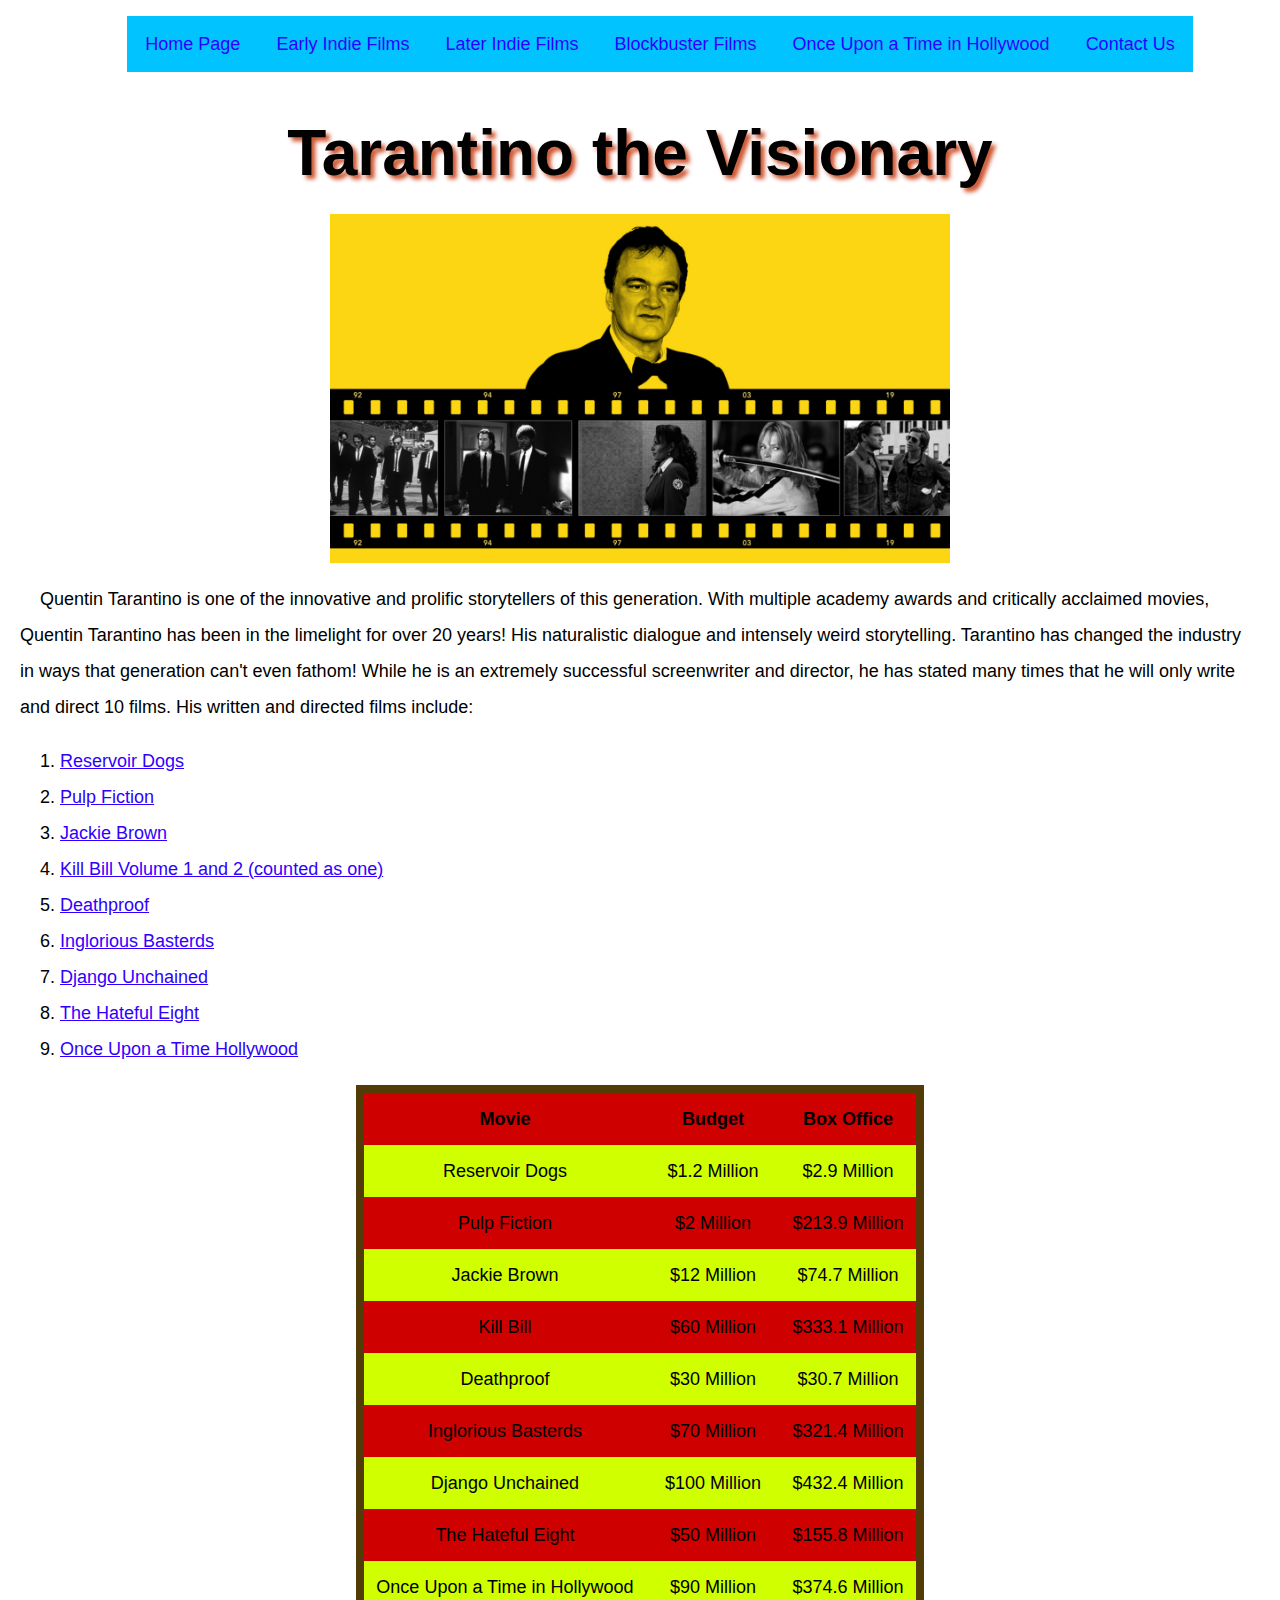
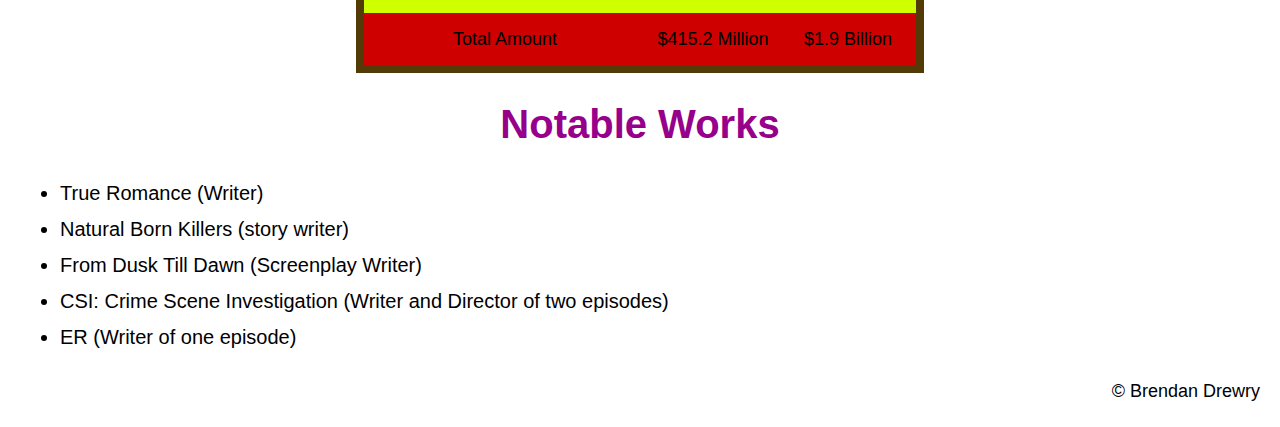
<file: index.html>
<!DOCTYPE html>
<html lang="en">

<head>
    <meta charset="UTF-8"/>
    <meta http-equiv="X-UA-Compatible" content="IE=edge"/>
    <meta name="viewport" content="width=device-width, initial-scale=1.0"/>
    <title>Tarantino the Visionary</title>
    <link rel="stylesheet" href="styles/main.css">
    <link rel="stylesheet" href="subpages/indie.html">
    <link rel="stylesheet" href="subpages/later.html">
    <link rel="stylesheet" href="subpages/blockbuster.html">
    <link rel="stylesheet" href="subpages/time.html">
    <link rel="stylesheet" href="subpages/contact.html">
    <link rel="shortcut icon" href="favicon.ico" type="image/x-icon">
</head>

<body>
    <header>
        <nav id="nav-list">
            <ul>
                <li><a class="yellow" href="index.html">Home Page</a></li>
                <li><a class="red" href="subpages/indie.html">Early Indie Films</a></li>
                <li><a class="brown" href="subpages/later.html">Later Indie Films</a></li>
                <li><a class="brown" href="subpages/blockbuster.html">Blockbuster Films</a></li>
                <li><a class="orange" href="subpages/time.html">Once Upon a Time in Hollywood</a></li>
                <li><a class="white" href="subpages/contact.html">Contact Us</a></li>
            </ul>
        </nav>
    </header>
    <main>
        <section>
            <h1 class="shadow">Tarantino the Visionary</h1>
            
            <img class="centered-movie-image" src="images/Tarantino.jpeg" alt="This is a picture of Tarantino and below him is still photos from each of his films."/>
            <p>
                Quentin Tarantino is one of the innovative and prolific storytellers of
                this generation. With multiple academy awards and critically acclaimed
                movies, Quentin Tarantino has been in the limelight for over 20 years!
                His naturalistic dialogue and intensely weird storytelling. Tarantino
                has changed the industry in ways that generation can't even fathom! 
                While he is an extremely successful screenwriter and director, he has 
                stated many times that he will only write and direct 10 films. His
                written and directed films include:
            </p>
            <ol>
                <li><a class="yellow" href="subpages/indie.html#reservoir-dogs">Reservoir Dogs</a></li>
                <li><a class="yellow" href="subpages/indie.html#pulp-fiction">Pulp Fiction</a></li>
                <li><a class="yellow" href="subpages/indie.html#jackie-brown">Jackie Brown</a></li>
                <li><a class="red" href="subpages/later.html#kill-bill">Kill Bill Volume 1 and 2 (counted as one)</a></li>
                <li><a class="red" href="subpages/later.html#deathproof">Deathproof</a></li>
                <li><a class="brown" href="subpages/blockbuster.html#inglorious-basterds">Inglorious Basterds</a></li>
                <li><a class="brown" href="subpages/blockbuster.html#django-unchained">Django Unchained</a></li>
                <li><a class="brown" href="subpages/blockbuster.html#the-hateful-eight">The Hateful Eight</a></li>
                <li><a class="orange" href="subpages/time.html#once-upon-a-time-in-hollywood">Once Upon a Time Hollywood</a></li>            
            </ol>
        </section>
            <table class="center">
                <thead>
                    <tr>
                        <th>Movie</th>
                        <th>Budget</th>
                        <th>Box Office</th>
                    </tr>
                </thead>
                <tbody>
                    <tr>
                        <td>Reservoir Dogs</td>
                        <td>$1.2 Million</td>
                        <td>$2.9 Million</td>
                    </tr>
                    <tr>
                        <td>Pulp Fiction</td>
                        <td>$2 Million</td>
                        <td>$213.9 Million</td>
                    </tr>
                    <tr>
                        <td>Jackie Brown</td>
                        <td>$12 Million</td>
                        <td>$74.7 Million</td>
                    </tr>
                    <tr>
                        <td>Kill Bill</td>
                        <td>$60 Million</td>
                        <td>$333.1 Million</td>
                    </tr>
                    <tr>
                        <td>Deathproof</td>
                        <td>$30 Million</td>
                        <td>$30.7 Million</td>
                    </tr>
                    <tr>
                        <td>Inglorious Basterds</td>
                        <td>$70 Million</td>
                        <td>$321.4 Million</td>
                    </tr>
                    <tr>
                        <td>Django Unchained</td>
                        <td>$100 Million</td>
                        <td>$432.4 Million</td>
                    </tr>
                    <tr>
                        <td>The Hateful Eight</td>
                        <td>$50 Million</td>
                        <td>$155.8 Million</td>
                    </tr>
                    <tr>
                        <td>Once Upon a Time in Hollywood</td>
                        <td>$90 Million</td>
                        <td>$374.6 Million</td>
                    </tr>
                </tbody>
                <tfoot>
                    <tr>
                        <td>Total Amount</td>
                        <td>$415.2 Million</td>
                        <td>$1.9 Billion</td>
                    </tr>
                </tfoot>
            </table>
        <section id="notable-works">
            <h2>Notable Works</h2>
            <ul>
                <li>True Romance (Writer)</li>
                <li>Natural Born Killers (story writer)</li>
                <li>From Dusk Till Dawn (Screenplay Writer)</li>
                <li>CSI: Crime Scene Investigation (Writer and Director of two episodes)</li>
                <li>ER (Writer of one episode)</li>
            </ul>
        </section>
    </main>
<footer>
    <p id="copyright">&copy; Brendan Drewry</p>
</footer>
</body>

</html>
</file>
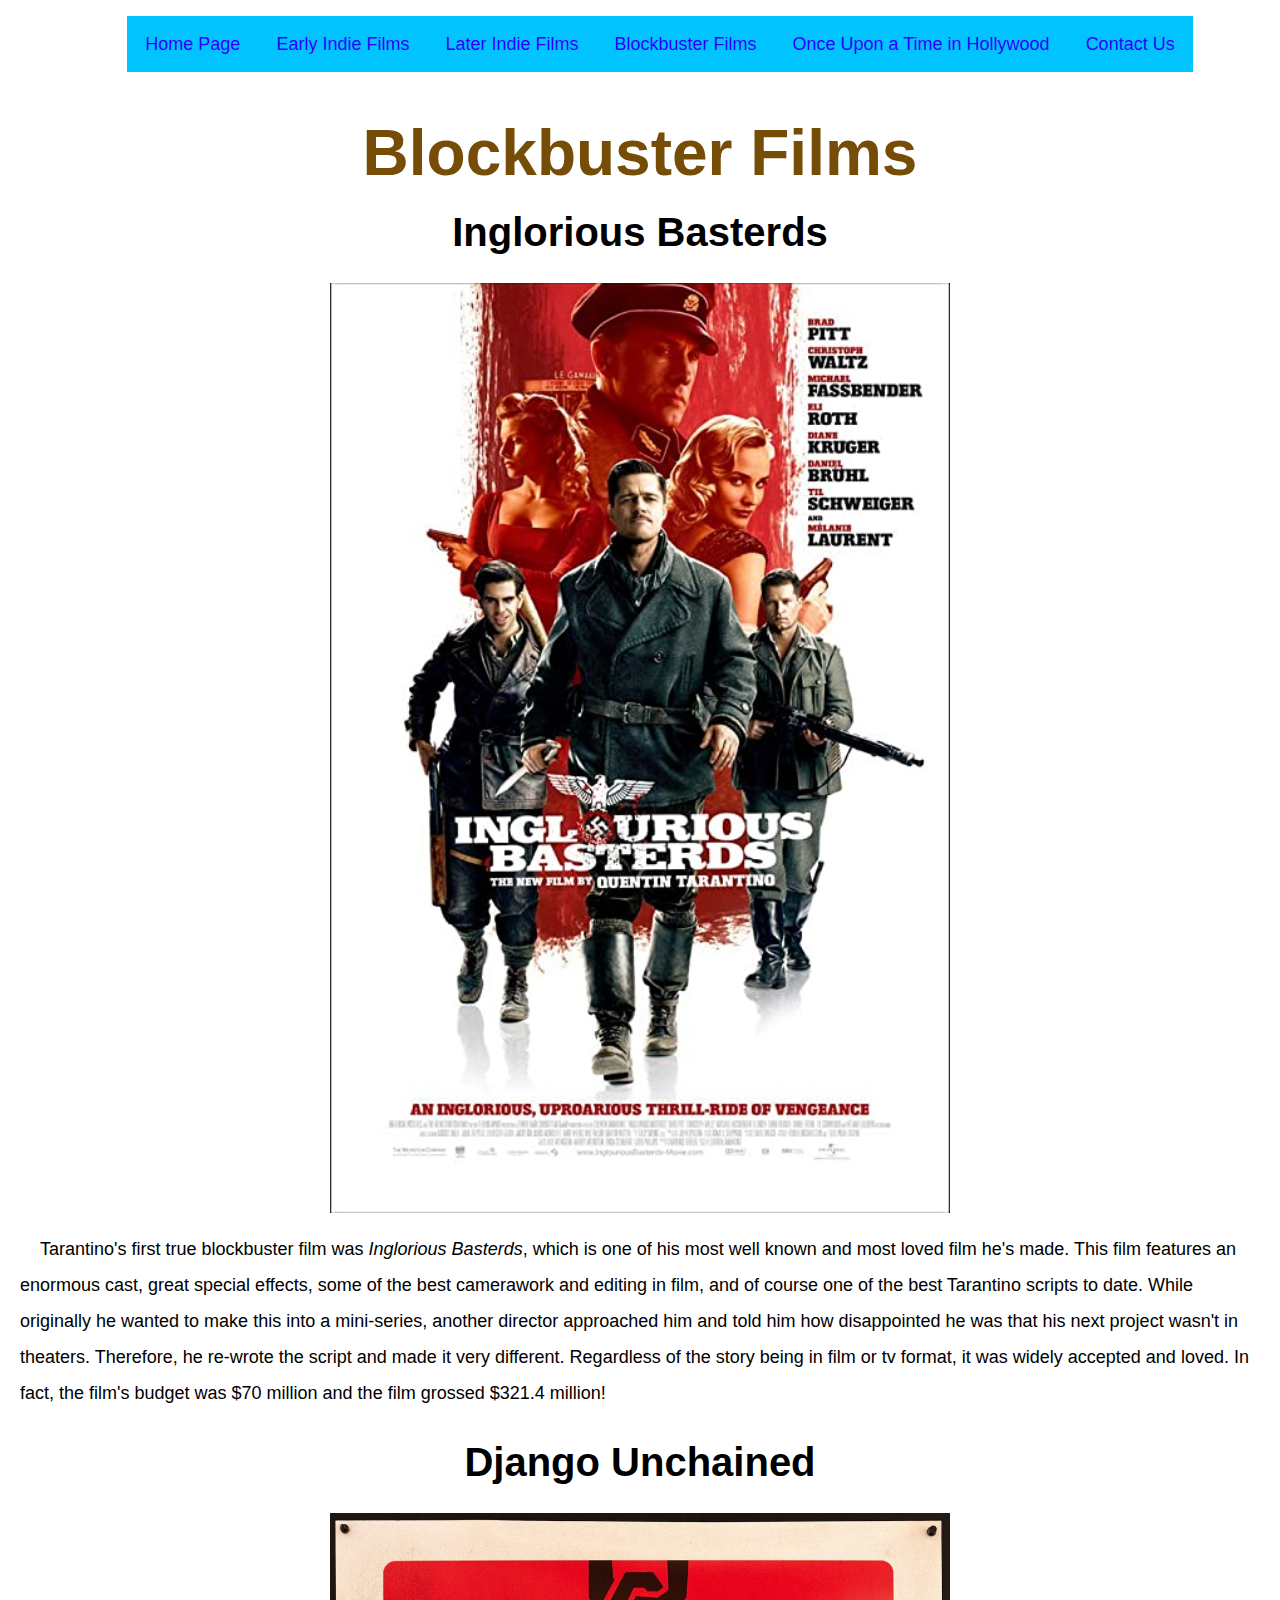
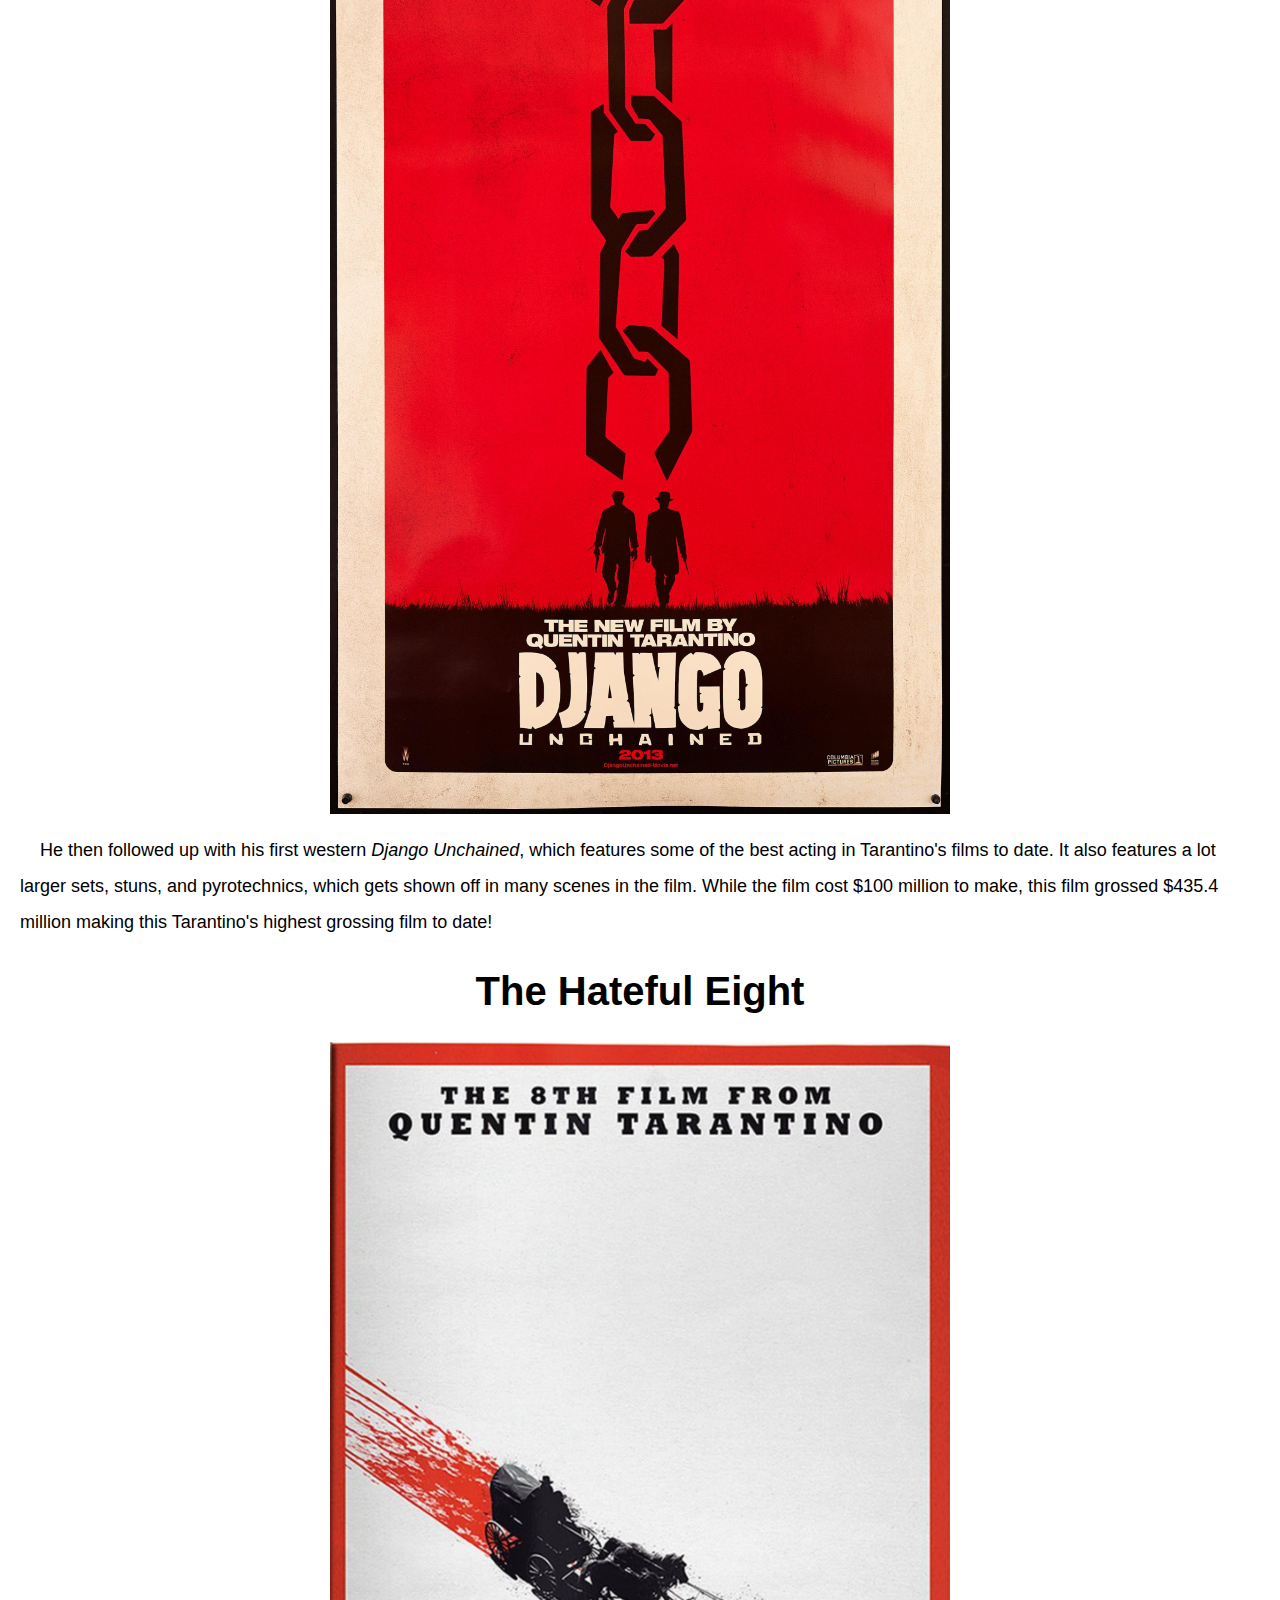
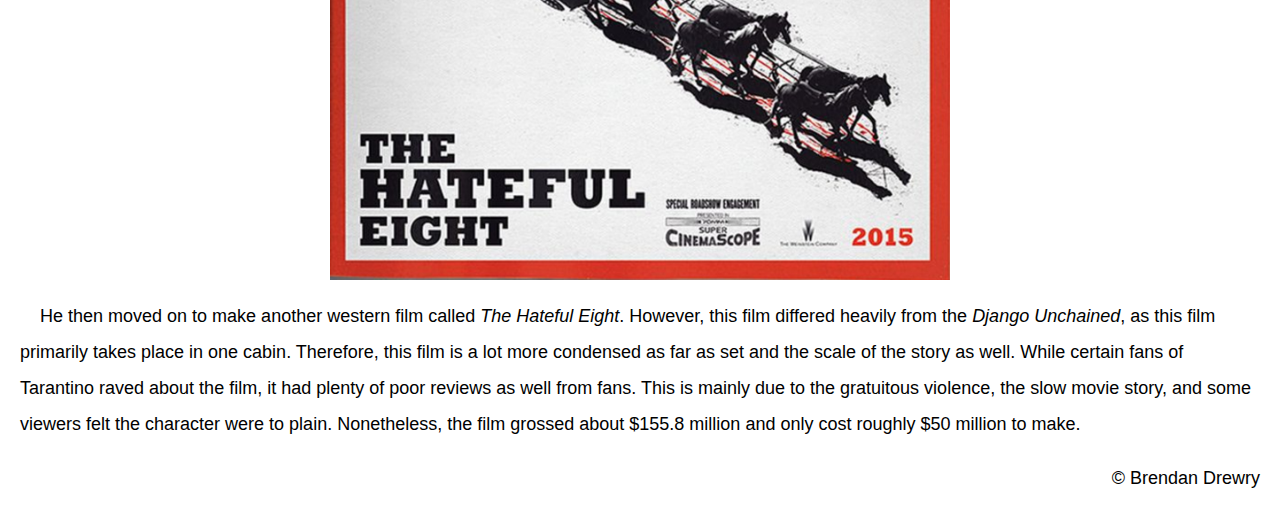
<file: subpages/blockbuster.html>
<!DOCTYPE html>
<html lang="en">
<head>
    <meta charset="UTF-8">
    <meta http-equiv="X-UA-Compatible" content="IE=edge">
    <meta name="viewport" content="width=device-width, initial-scale=1.0">
    <title>Blockbuster Films: Tarantino a Visionary</title>
    <link rel="shortcut icon" href="../favicon.ico" type="image/x-icon">
    <link rel="stylesheet" href="../styles/main.css">
</head>

<body>
    <header>
        <nav id="nav-list">
            <ul>
                <li><a class="yellow" href="../index.html">Home Page</a></li>
                <li><a class="red" href="indie.html">Early Indie Films</a></li>
                <li><a class="brown" href="later.html">Later Indie Films</a></li>
                <li><a class="brown" href="blockbuster.html">Blockbuster Films</a></li>
                <li><a class="orange" href="time.html">Once Upon a Time in Hollywood</a></li>
                <li><a class="white" href="contact.html">Contact Us</a></li>
            </ul>
        </nav>
    </header>
    <main id="blockbuster-films">
        <h1>Blockbuster Films</h1>
        <h2 id="inglorious-basterds">Inglorious Basterds</h2>
        <img class="centered-movie-image" src="../images/Basterds.jpg" alt="A poster for the film Inglorious Basterds. It features three soldiers walking and the villains and side characters featured behind them with a red filter."/>
        <p>
            Tarantino's first true blockbuster film was 
            <i>Inglorious Basterds</i>, which is one of his most well known and 
            most loved film he's made. This film features an enormous cast, great 
            special effects, some of the best camerawork and editing in film, and 
            of course one of the best Tarantino scripts to date. While originally 
            he wanted to make this into a mini-series, another director approached 
            him and told him how disappointed he was that his next project wasn't 
            in theaters. Therefore, he re-wrote the script and made it very 
            different. Regardless of the story being in film or tv format, it was 
            widely accepted and loved. In fact, the film's budget was $70 million 
            and the film grossed $321.4 million!    
        </p>
        <h2 id="django-unchained">Django Unchained</h2>    
        <img class="centered-movie-image" src="../images/Django.jpg" alt="A poster for the film Django Unchained. There is black chains on a red background with two sillouette men walking."/>
        <p>
            He then followed up with his first western <i>Django Unchained</i>, 
            which features some of the best acting in Tarantino's films to date. 
            It also features a lot larger sets, stuns, and pyrotechnics, which 
            gets shown off in many scenes in the film. While the film cost $100 
            million to make, this film grossed $435.4 million making this 
            Tarantino's highest grossing film to date!
        </p>
        <h2 id="the-hateful-eight">The Hateful Eight</h2>
        <img class="centered-movie-image" src="../images/Hateful.jpg" alt="A poster for the film The Hateful Eight. It is a black stagecoach on a white snowy background with a trail of red following the stagecoach."/>
        <p>
            He then moved on to make another western film called 
            <i>The Hateful Eight</i>. However, this film differed heavily from the 
            <i>Django Unchained</i>, as this film primarily takes place in one 
            cabin. Therefore, this film is a lot more condensed as far as set and 
            the scale of the story as well. While certain fans of Tarantino raved 
            about the film, it had plenty of poor reviews as well from fans. This 
            is mainly due to the gratuitous violence, the slow movie story, and 
            some viewers felt the character were to plain. Nonetheless, the film 
            grossed about $155.8 million and only cost roughly $50 million to 
            make.
        </p>
    </main>
<footer>
    <p id="copyright">&copy; Brendan Drewry</p>
</footer>
</body>

</html>
</file>
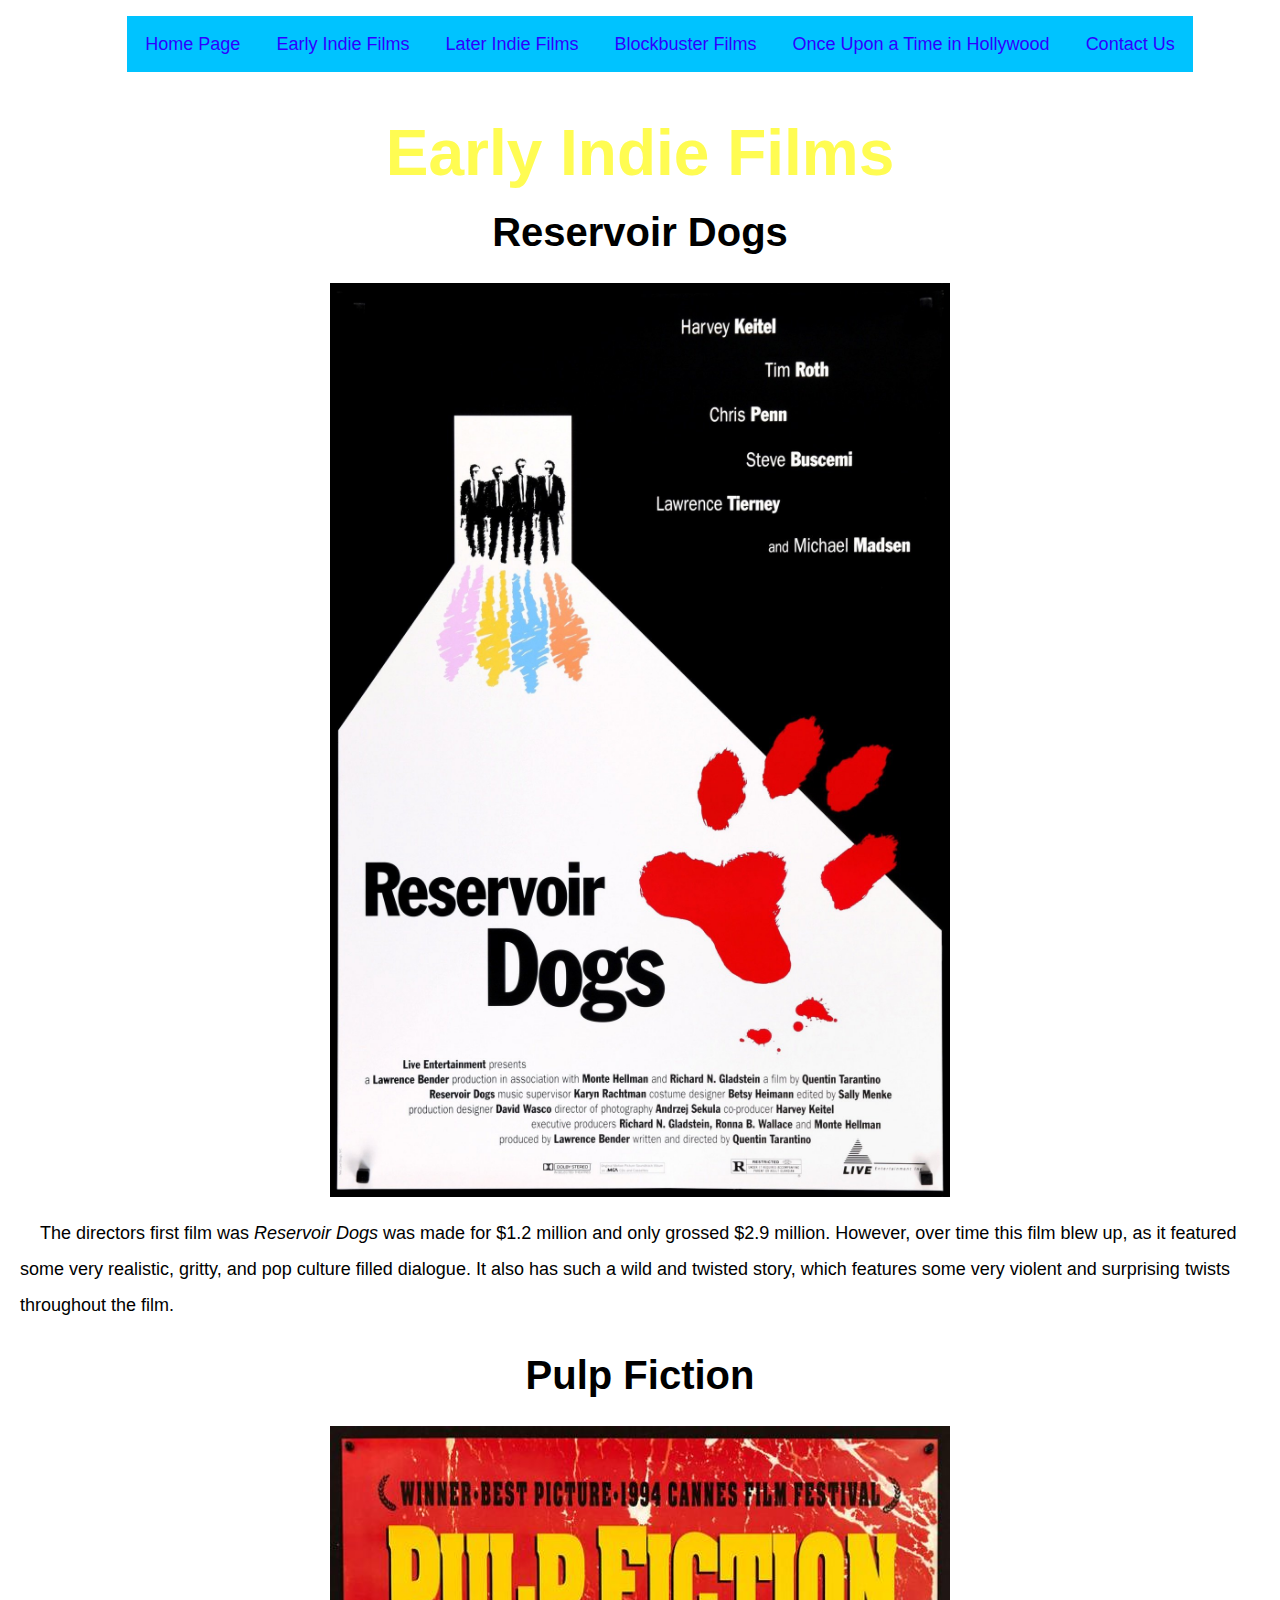
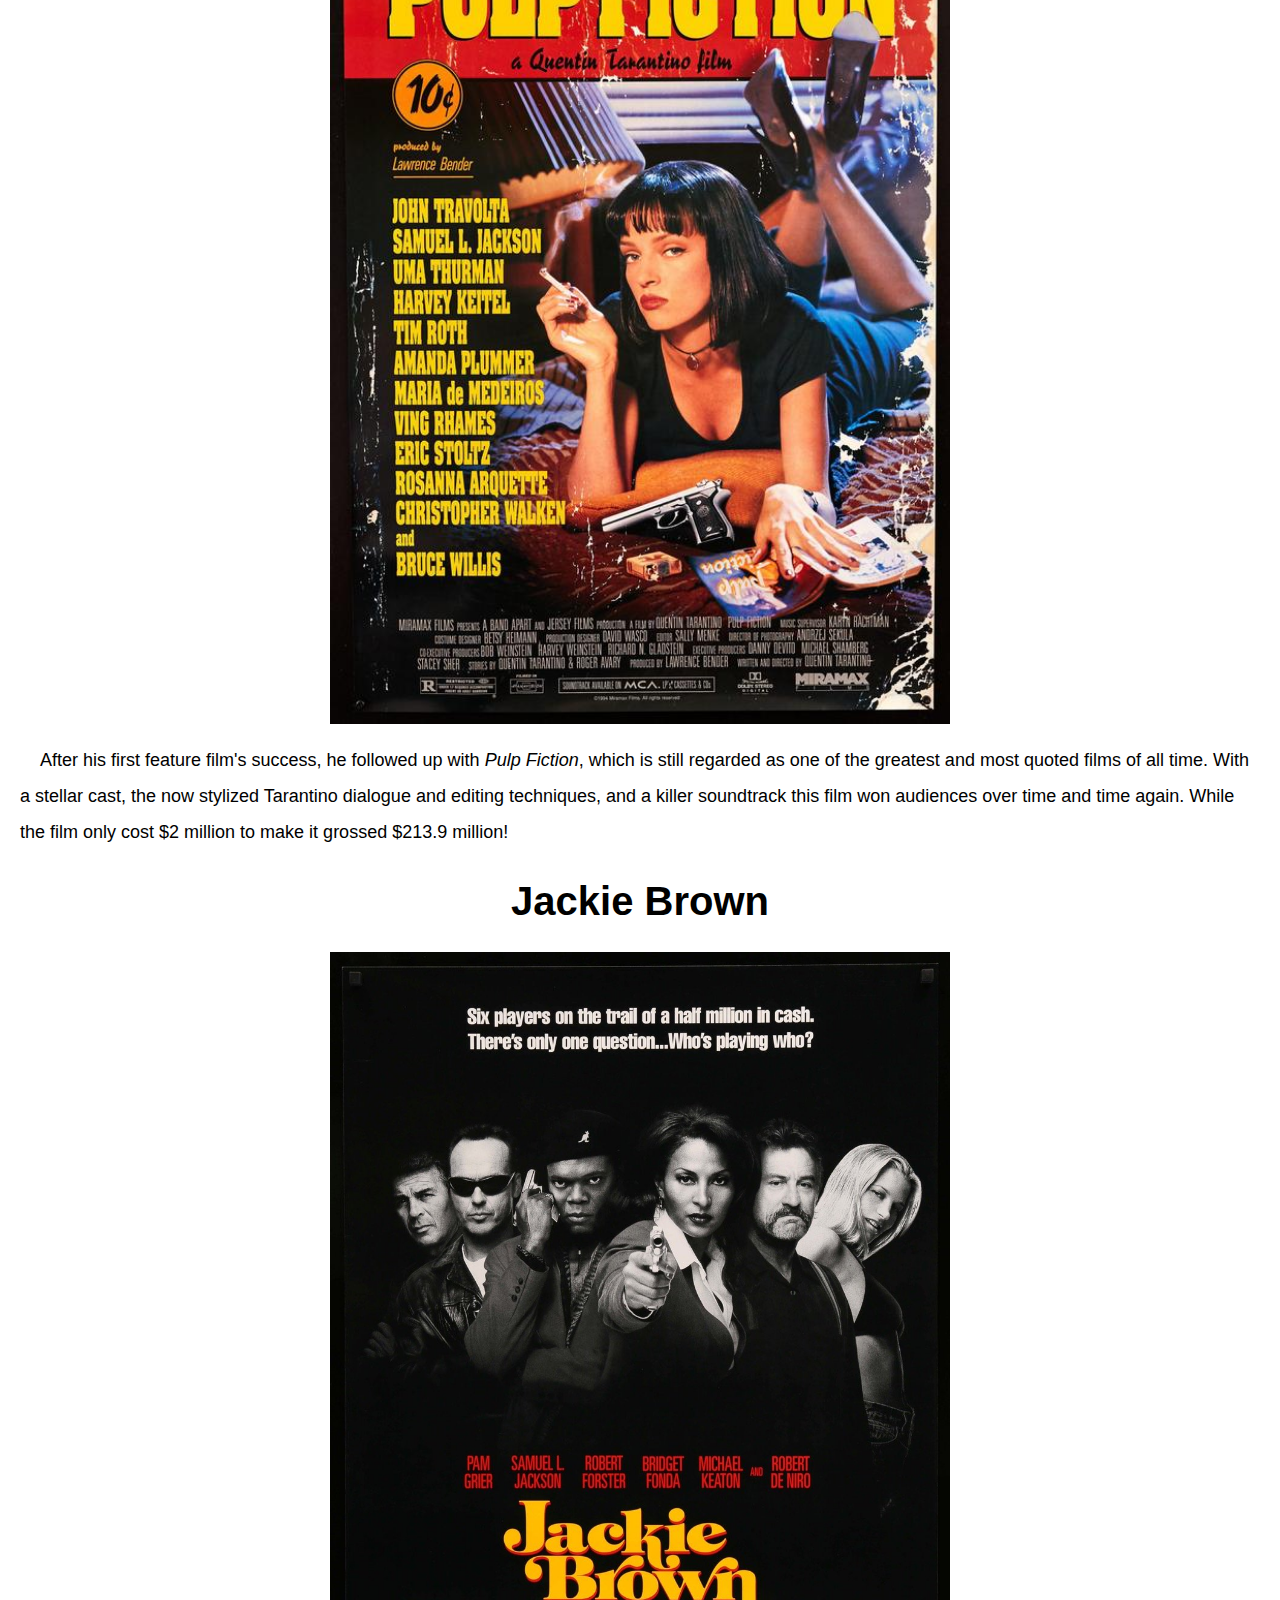
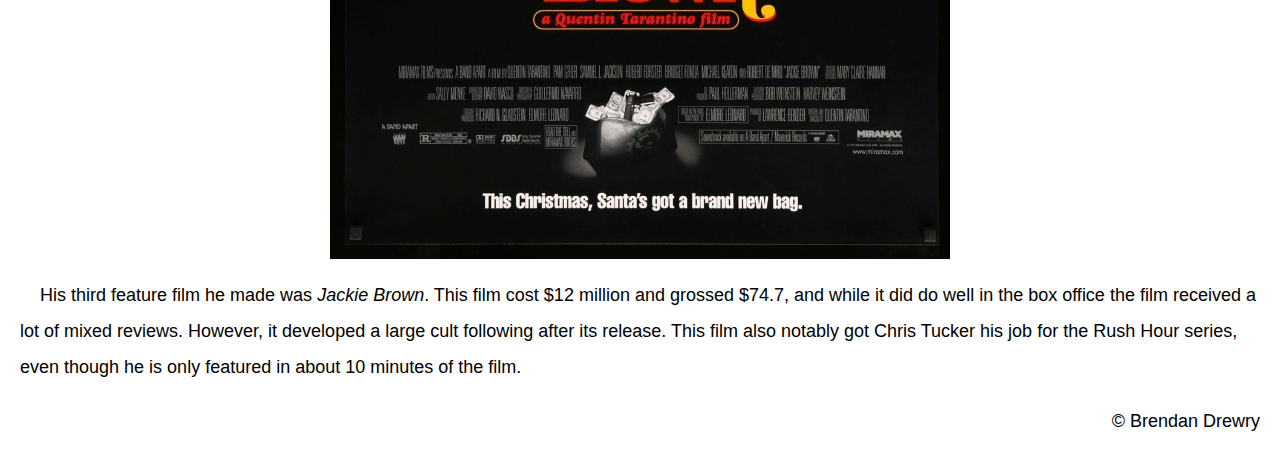
<file: subpages/indie.html>
<!DOCTYPE html>
<html lang="en">
<head>
    <meta charset="UTF-8">
    <meta http-equiv="X-UA-Compatible" content="IE=edge">
    <meta name="viewport" content="width=device-width, initial-scale=1.0">
    <title>Early Indie Films: Tarantino a Visionary</title>
    <link rel="stylesheet" href="../styles/main.css">
    <link rel="shortcut icon" href="../favicon.ico" type="image/x-icon">
</head>

<body>
    <header>
        <nav id="nav-list">
            <ul>
                <li><a class="yellow" href="../index.html">Home Page</a></li>
                <li><a class="red" href="indie.html">Early Indie Films</a></li>
                <li><a class="brown" href="later.html">Later Indie Films</a></li>
                <li><a class="brown" href="blockbuster.html">Blockbuster Films</a></li>
                <li><a class="orange" href="time.html">Once Upon a Time in Hollywood</a></li>
                <li><a class="white" href="contact.html">Contact Us</a></li>
            </ul>
        </nav>
    </header>
    <main id="early-indie-films">
        <h1>Early Indie Films</h1>
        <h2 id="reservoir-dogs">Reservoir Dogs</h2>
        <img class="centered-movie-image" src="../images/Dogs.jpg" alt="A poster for the film Reservoir Dogs. A red paw print is on the front with a sillouette of some men walking."/>
        
        <p>
            The directors first film was <i>Reservoir Dogs</i> was made for $1.2
            million and only grossed $2.9 million. However, over time this film 
            blew up, as it featured some very realistic, gritty, and pop culture 
            filled dialogue. It also has such a wild and twisted story, which 
            features some very violent and surprising twists throughout the film.
        </p> 
        <h2 id="pulp-fiction">Pulp Fiction</h2>
        <img class="centered-movie-image" src="../images/Pulp.jpg" alt="A poster of the film Pulp Fiction. A woman is smoking a cigarette laying on her stomach on a comic book like print."/>
    
        <p>
            After his first feature film's success, he followed up with
            <i>Pulp Fiction</i>, which is still regarded as one of the greatest
            and most quoted films of all time. With a stellar cast, the now
            stylized Tarantino dialogue and editing techniques, and a killer 
            soundtrack this film won audiences over time and time again. While the 
            film only cost $2 million to make it grossed $213.9 million!
        </p>
        <h2 id="jackie-brown">Jackie Brown</h2>
        <img class="centered-movie-image" src="../images/Jackie.jpg" alt="A poster of the film Jackie Brown. Main cast is on the front poster with a woman holding a gun in the middle."/>

        <p>
            His third feature film he made was <i>Jackie Brown</i>. This film cost 
            $12 million and grossed $74.7, and while it did do well in  the box 
            office the film received a lot of mixed reviews. However, it developed 
            a large cult following after its release. This film also notably got 
            Chris Tucker his job for the Rush Hour series, even though he is only 
            featured in about 10 minutes of the film.
        </p>
    </main>
<footer>
    <p id="copyright">&copy; Brendan Drewry</p>
</footer>
</body>

</html>
</file>
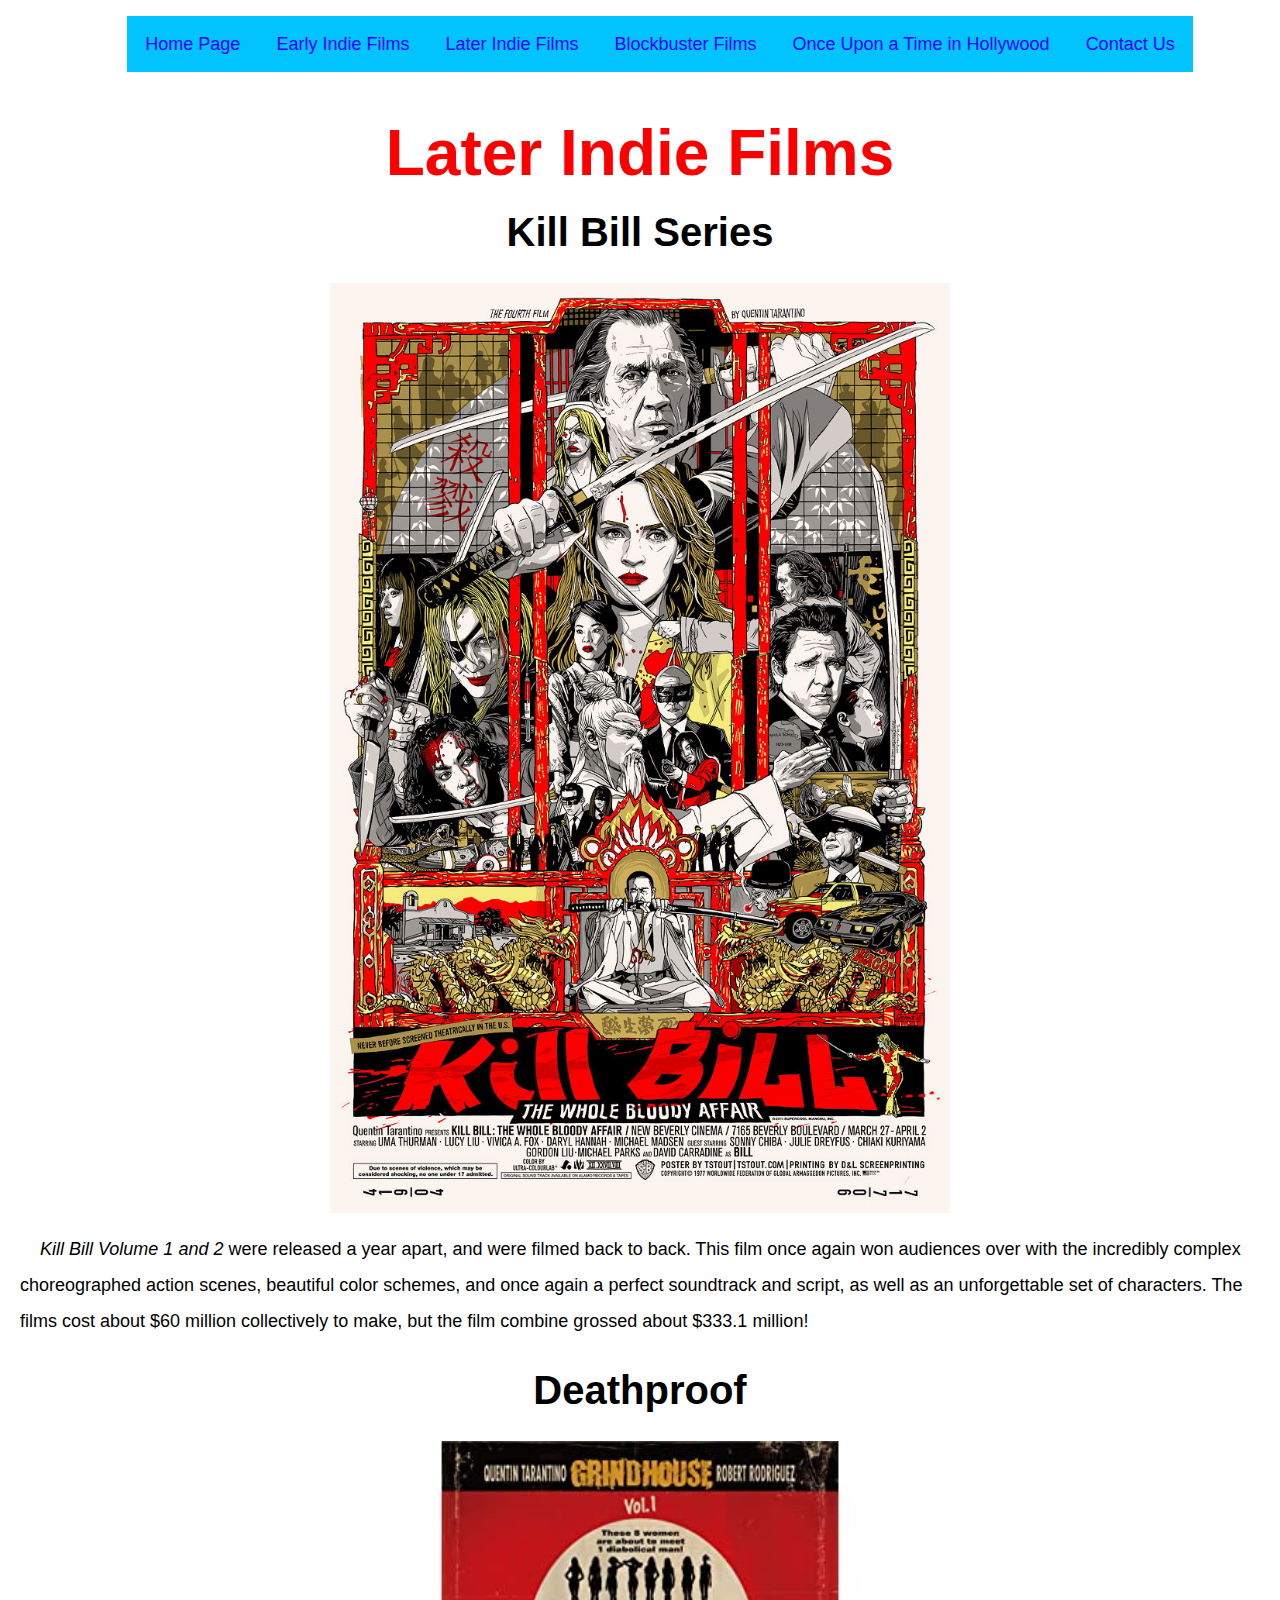
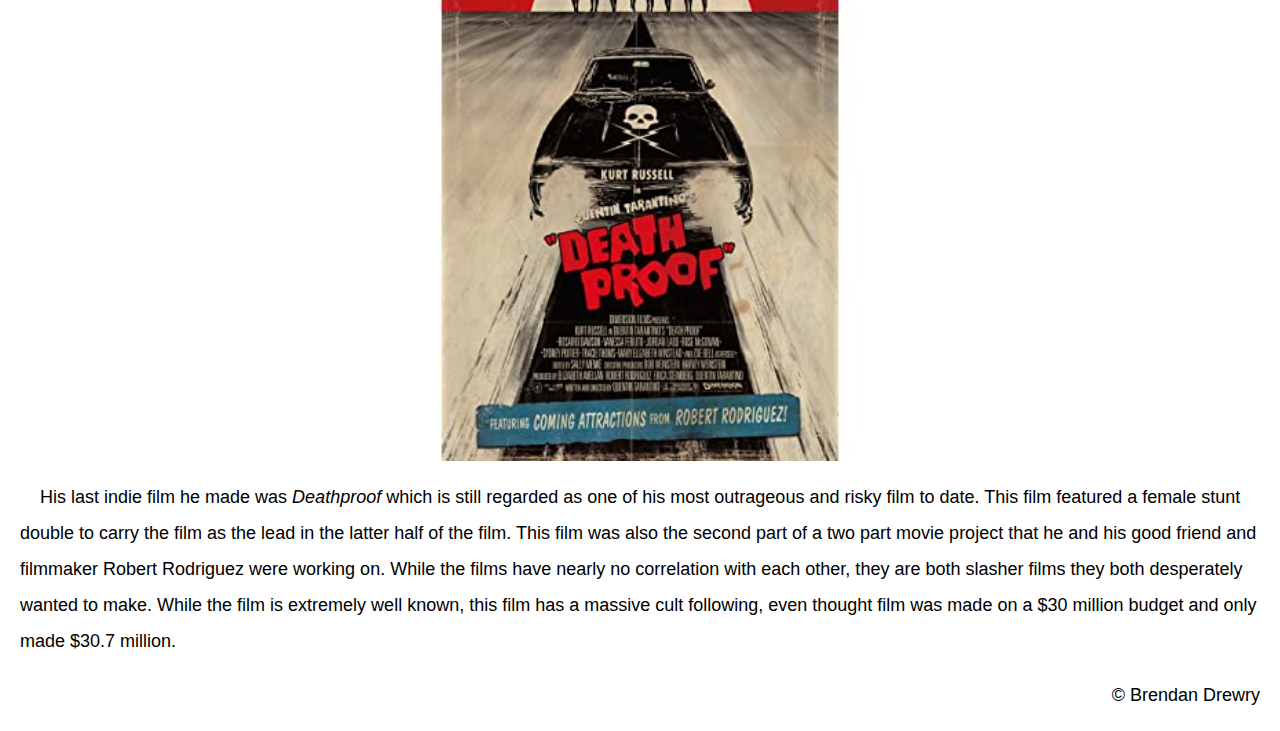
<file: subpages/later.html>
<!DOCTYPE html>
<html lang="en">
<head>
    <meta charset="UTF-8">
    <meta http-equiv="X-UA-Compatible" content="IE=edge">
    <meta name="viewport" content="width=device-width, initial-scale=1.0">
    <title>Later Indie Films: Tarantino a Visionary</title>
    <link rel="stylesheet" href="../styles/main.css">
    <link rel="shortcut icon" href="../favicon.ico" type="image/x-icon">
</head>

<body>
    <header>
        <nav id="nav-list">
            <ul>
                <li><a class="yellow" href="../index.html">Home Page</a></li>
                <li><a class="red" href="indie.html">Early Indie Films</a></li>
                <li><a class="brown" href="later.html">Later Indie Films</a></li>
                <li><a class="brown" href="blockbuster.html">Blockbuster Films</a></li>
                <li><a class="orange" href="time.html">Once Upon a Time in Hollywood</a></li>
                <li><a class="white" href="contact.html">Contact Us</a></li>
            </ul>
        </nav>
    </header>
    <main id="later-indie-films">
        <h1>Later Indie Films</h1>
        <h2 id="kill-bill"> Kill Bill Series</h2>    
        <img class="centered-movie-image" src="../images/Bill.jpg" alt="This is a poster for Kill Bill Volume 1 and 2. It is an extremely colorful and Japanese styled poster with many different characters who are blooded. Many of the characters are wielding samurai swords."/>
        <p>
            <i>Kill Bill Volume 1 and 2</i> were released a year apart, and were 
            filmed back to back. This film once again won audiences over with the 
            incredibly complex choreographed action scenes, beautiful color 
            schemes, and once again a perfect soundtrack and script, as well as an 
            unforgettable set of characters. The films cost about $60 million 
            collectively to make, but the film combine grossed about $333.1 
            million!
        </p>
        <h2 id="deathproof">Deathproof</h2>
        <img class="centered-movie-image" src="../images/Deathproof.jpg" alt="A poster for the film Deathproof. It is a car driving fast with some sillouette characters and a red sunset behind the car."/>
        <p>
            His last indie film he made was <i>Deathproof</i> which is still 
            regarded as one of his most outrageous and risky film to date. This 
            film featured a female stunt double to carry the film as the lead in 
            the latter half of the film. This film was also the second part of a 
            two part movie project that he and his good friend and filmmaker 
            Robert Rodriguez were working on. While the films have nearly no 
            correlation with each other, they are both slasher films they both 
            desperately wanted to make. While the film is extremely well known, 
            this film has a massive cult following, even thought film was made on 
            a $30 million budget and only made $30.7 million. 
        </p> 
    </main>
<footer>
    <p id="copyright">&copy; Brendan Drewry</p>
</footer>
</body>

</html>
</file>
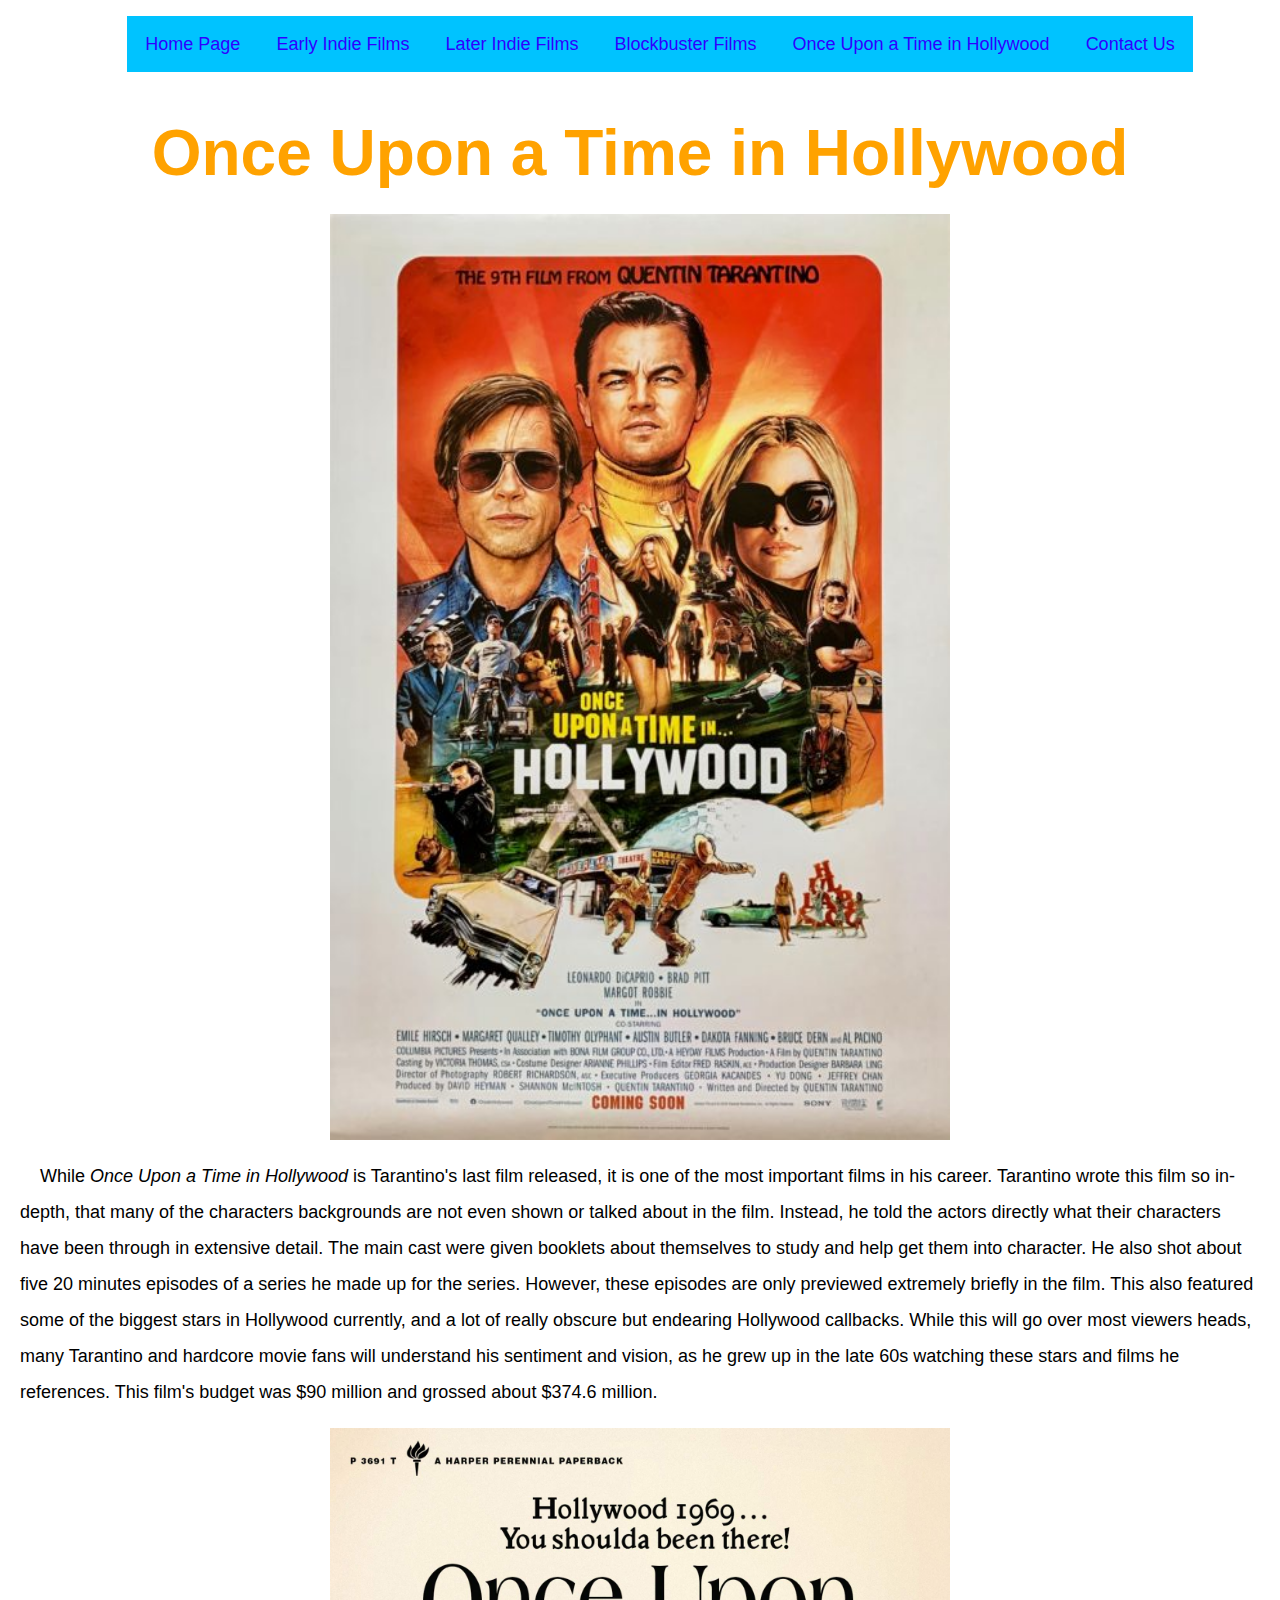
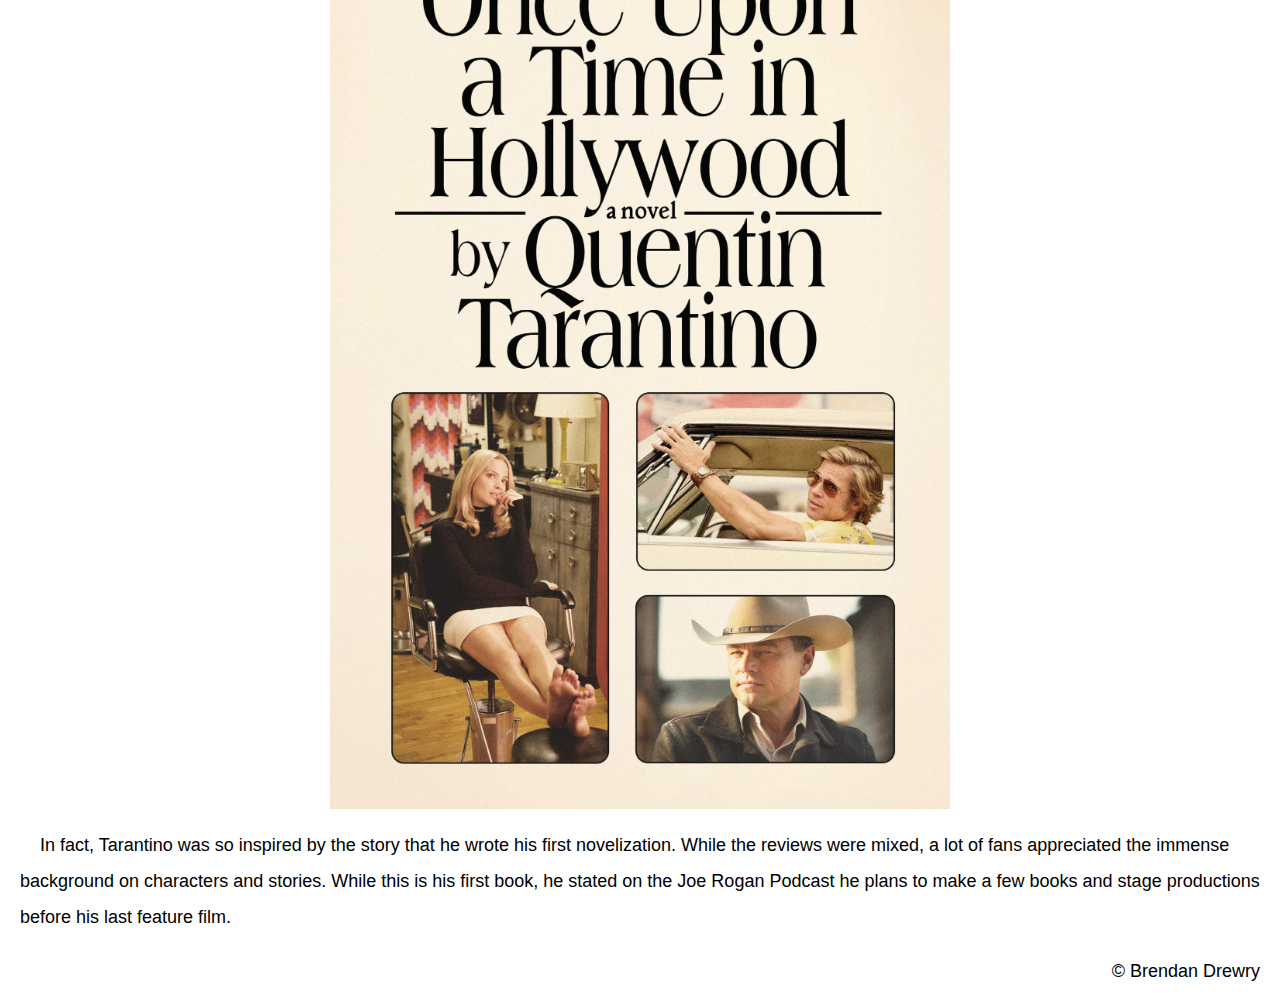
<file: subpages/time.html>
<!DOCTYPE html>
<html lang="en">
<head>
    <meta charset="UTF-8">
    <meta http-equiv="X-UA-Compatible" content="IE=edge">
    <meta name="viewport" content="width=device-width, initial-scale=1.0">
    <title>Once Upon a Time in Hollywood: Tarantino a Visionary</title>
    <link rel="shortcut icon" href="../favicon.ico" type="image/x-icon">
    <link rel="stylesheet" href="../styles/main.css">
</head>
<body>
    <header>
        <nav id="nav-list">
            <ul>
                <li><a class="yellow" href="../index.html">Home Page</a></li>
                <li><a class="red" href="indie.html">Early Indie Films</a></li>
                <li><a class="brown" href="later.html">Later Indie Films</a></li>
                <li><a class="brown" href="blockbuster.html">Blockbuster Films</a></li>
                <li><a class="orange" href="time.html">Once Upon a Time in Hollywood</a></li>
                <li><a class="white" href="contact.html">Contact Us</a></li>
            </ul>
        </nav>
    </header>
    <main id="once-upon-a-time-in-hollywood">
        <h1>Once Upon a Time in Hollywood</h1>
        <img class="centered-movie-image" src="../images/Poster.jpeg" alt="The poster of Once Upon a Time in Hollywood. It's filled with very vibant colors. A man with sunglasses, a man in a turtleneck, and a woman with sunglasses are the largest on the poster with other colorfully characters and action scenes featured below them."/>
        <p>
            While <i>Once Upon a Time in Hollywood</i> is Tarantino's last film 
            released, it is one of the most important films in his career.
            Tarantino wrote this film so in-depth, that many of the characters 
            backgrounds are not even shown or talked about in the film. Instead, 
            he told the actors directly what their characters have been through in 
            extensive detail. The main cast were given booklets about themselves 
            to study and help get them into character. He also shot about five 20 
            minutes episodes of a series he made up for the series. However, these 
            episodes are only previewed extremely briefly in the film. This also 
            featured some of the biggest stars in Hollywood currently, and a lot 
            of really obscure but endearing Hollywood callbacks. While this will 
            go over most viewers heads, many Tarantino and hardcore movie fans 
            will understand his sentiment and vision, as he grew up in the late 
            60s watching these stars and films he references. This film's budget was 
            $90 million and grossed about $374.6 million.
        </p>                
        <img class="centered-movie-image" src="../images/Cover.jpg" alt="This is the cover of the novelization of Once Upon a Time in Hollywood. It features three pictures of a man in a cowboy hat, a woman thinking in a chair with a pen in her mouth and her feet up, and a man with sunglasses looking out a car window with his hand on the top of the car."/>
        <p>
            In fact, Tarantino was so inspired by the story that he wrote his 
            first novelization. While the reviews were mixed, a lot of fans 
            appreciated the immense background on characters and stories. While 
            this is his first book, he stated on the Joe Rogan Podcast he plans 
            to make a few books and stage productions before his last feature film.
        </p>
    </main>
<footer>
    <p id="copyright">&copy; Brendan Drewry</p>
</footer>
</body>
</html>
</file>
<file: styles/main.css>
body {
    font-size: 18px;
    line-height: 2.25rem;
    margin-left: 1.25rem;
    margin-right: 1.25rem;
    font-family: Arial;
}

table {
    border: .5rem solid rgb(83, 59, 8);
    border-collapse: collapse;
}

tbody tr:nth-child(even) {
    background-color: rgb(206, 0, 0)
}

tbody:nth-child(1n+1) {
    background-color: rgb(208, 255, 0);
}

thead, tfoot {
    background-color: rgb(206, 0, 0);
}

table.center {
    margin-left: auto;
    margin-right: auto;
}

th, td { 
    border: 1.5rem rgb(205, 255, 24);
    padding: .5rem .75rem;
    text-align: center;
}

.shadow {
    font-size: 4rem;
    text-shadow: 4px 4px 4px rgb(206, 85, 48);
}

h1 {
    text-align: center;
    font-size: 4rem;
}

p {
    text-indent: 1.25rem;
}

h2 {
    font-size: 2.5rem;
    text-align: center;
}

#copyright {
    text-align: right;
}

#blockbuster-films h1 {
    color: rgb(117, 77,7);
    font-size: 4rem;
}

#early-indie-films h1 {
    color: rgb(255, 252, 82);
    font-size: 4rem;
}

#later-indie-films h1 {
    color: rgb(252, 0, 0);
    font-size: 4rem;
}

#notable-works h2 {
    color: rgb(150, 0, 138);
}

#notable-works ul li {
    font-size: 1.25rem;
}

#once-upon-a-time-in-hollywood h1 {
    color: rgb(255, 162, 0);
    font-size: 4rem;
}

.centered-movie-image {
    display: block;
    margin-left: auto;
    margin-right: auto;
    width: 50%;
}

a.brown:visited, a.orange:visited, a.red:visited, a.yellow:visited, a.white:visited {
    color: rgb(150, 0, 138);
}

a.brown:link, a.orange:link, a.red:link, a.yellow:link, a.white:link {
    color: rgb(47, 0, 255);
}

a.brown:hover, a.brown:focus, .brown:hover, .brown:focus {
    color: rgb(117, 77, 7);
}

a.orange:hover, a.orange:focus, .orange:hover, .orange:focus {
    color: rgb(255, 162, 0);
}

a.red:hover, a.red:focus, .red:hover, .red:focus {
    color: rgb(252, 0, 0);
}

a.yellow:hover, a.yellow:focus, .yellow:hover, .yellow:focus {
    color: rgb(255, 252, 82);
}

a.white:hover, a.white:focus, .white:hover, .white:focus {
    color: rgb(251, 255, 252);
}

a.brown:active, a.orange:active, a.red:active, a.yellow:active, a.white:active {
    color: rgb(18, 90, 8);
}    
   
#nav-list {
    text-align: center;
}

#nav-list ul {
    list-style-type: none;
    display: inline-block;
}

#nav-list ul li {float: left;}

#nav-list ul li a{
    text-align: center;
    width: 170px;
    padding: 1em;
    text-decoration: none;
    background-color: rgb(0, 195, 255);
    border-right: 2px white;
}

#contact {
    text-align: center;
}
</file>
